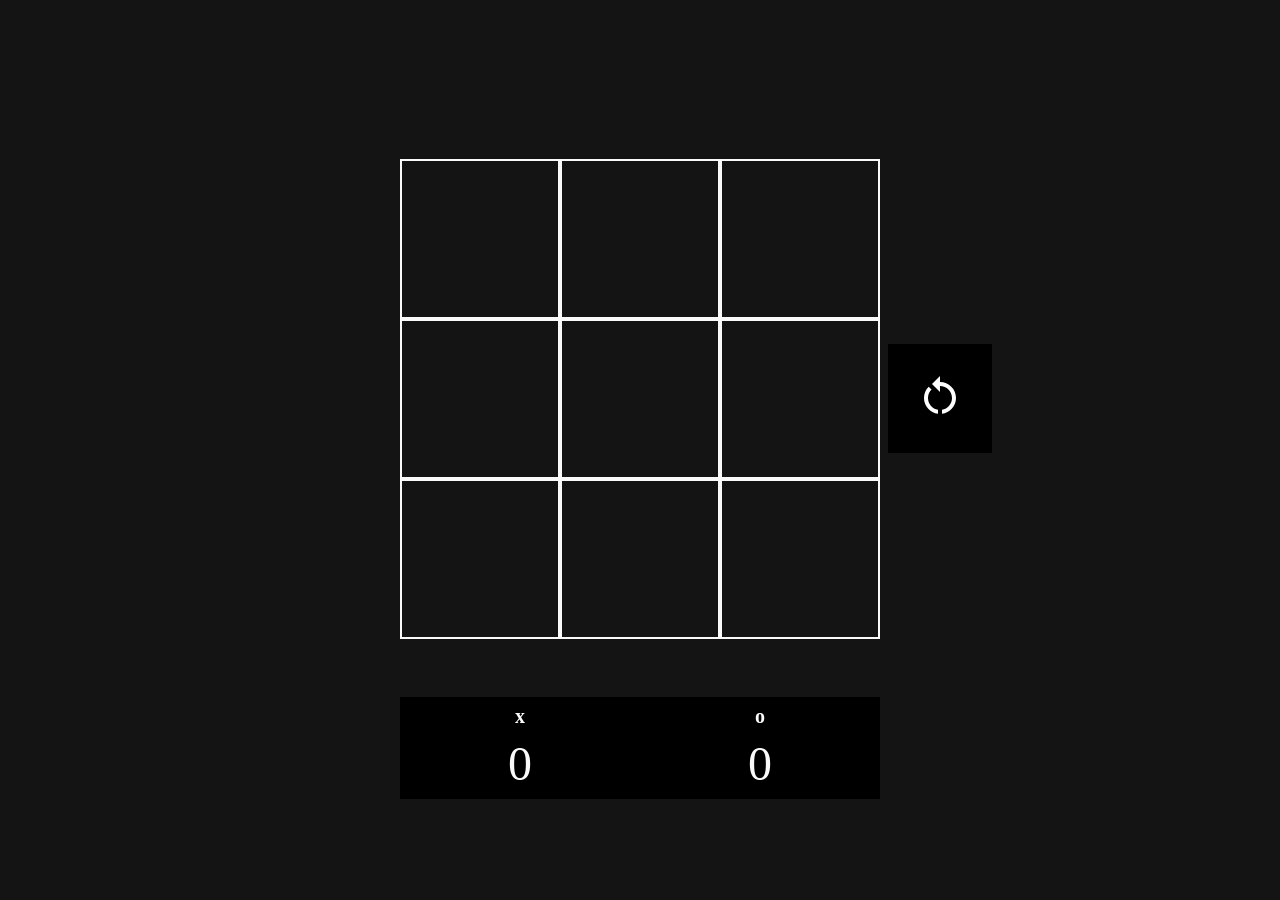
<file: index.html>
<!DOCTYPE html>
<html lang="en">
    <head>
        <meta charset="UTF-8" />
        <meta name="viewport" content="width=device-width, initial-scale=1.0" />
        <title>tic-tac-toe</title>
        <link rel="stylesheet" href="style.css" />
        <script src="./main.js" defer></script>
    </head>
    <body>
        <main>
            <div class="board" id="board"></div>
        </main>

        <aside class="controls">
            <button class="button restart-button">
                <img
                    src="./assets/Restart alt.svg"
                    alt="restart game"
                    class="restart-button__icon"
                />
            </button>
        </aside>

        <footer class="scoreboard">
            <div class="scoreboard__player scoreboard__player-one">
                <div class="player-symbol player-one-symbol"></div>
                <div class="player-score player-one-score"></div>
            </div>
            <div class="scoreboard__player scoreboard__player-two">
                <div class="player-symbol player-two-symbol"></div>
                <div class="player-score player-two-score"></div>
            </div>
        </footer>
    </body>
</html>
</file>
<file: style.css>
:root {
    --spacing-small: 4px;
    --spacing-medium: 8px;
    --spacing-large: 16px;
    --spacing-extra-large: 32px;

    --cell-size: 160px;
    --cell-font-size: 7.6rem;

    --black: #000000;
    --gray-800: #141414;
    --gray-200: #fafafa;

    box-sizing: border-box;
}

*,
*::before,
*::after {
    box-sizing: inherit;
    margin: 0;
    padding: 0;
}

body {
    min-height: 100vh;
    gap: 0;
    display: grid;
    grid-template-columns: 1fr 1fr 1fr;
    grid-template-rows: auto auto auto;
    gap: var(--spacing-medium);

    background-color: var(--gray-800);
    color: var(--gray-200);
}

main {
    grid-column: 2 / 3;
    grid-row: 2/ 3;
    align-self: center;
    justify-self: center;
}

button {
    color: var(--gray-200);
    background-color: var(--black);
    border: 4px solid var(--black);
    font-size: 1.25rem;
    padding: 1.5rem;
}

button:hover {
    background-color: var(--gray-800);
    cursor: pointer;
}

.board {
    display: flex;
    flex-direction: column;
    user-select: none;
}

.row {
    display: flex;
}

.cell {
    font-size: var(--cell-font-size);
    font-family: "Courier New", Courier, monospace;

    display: flex;
    align-items: center;
    justify-content: center;
    text-align: center;

    padding: var(--spacing-medium);
    min-width: var(--cell-size);
    aspect-ratio: 1 / 1;

    border: 2px solid var(--gray-200);
}

.cell:has(:empty):hover {
    background-color: var(--black);
    cursor: pointer;
}

.cell__content {
    scale: 0;
    transition: all 0.125s ease;
}

.cell__content:not(:empty) {
    scale: 1;
}

.controls {
    display: flex;
    gap: var(--spacing-large);

    flex-direction: column;
    grid-column: 3 / 4;
    grid-row: 2 / 3;
    justify-self: start;
    align-self: center;
}

.scoreboard {
    background-color: black;
    grid-column: 2 / 3;
    grid-row: 3 / 4;
    align-self: start;

    display: flex;
    align-items: center;
    justify-content: center;
}

.scoreboard__player {
    width: 100%;
    padding: var(--spacing-medium);
    font-size: 1.25rem;

    display: flex;
    flex-direction: column;
    justify-content: center;
    align-items: center;
    gap: var(--spacing-medium);
}

.player-symbol {
    font-weight: 700;
}

.player-score {
    font-size: 3rem;
}
</file>
